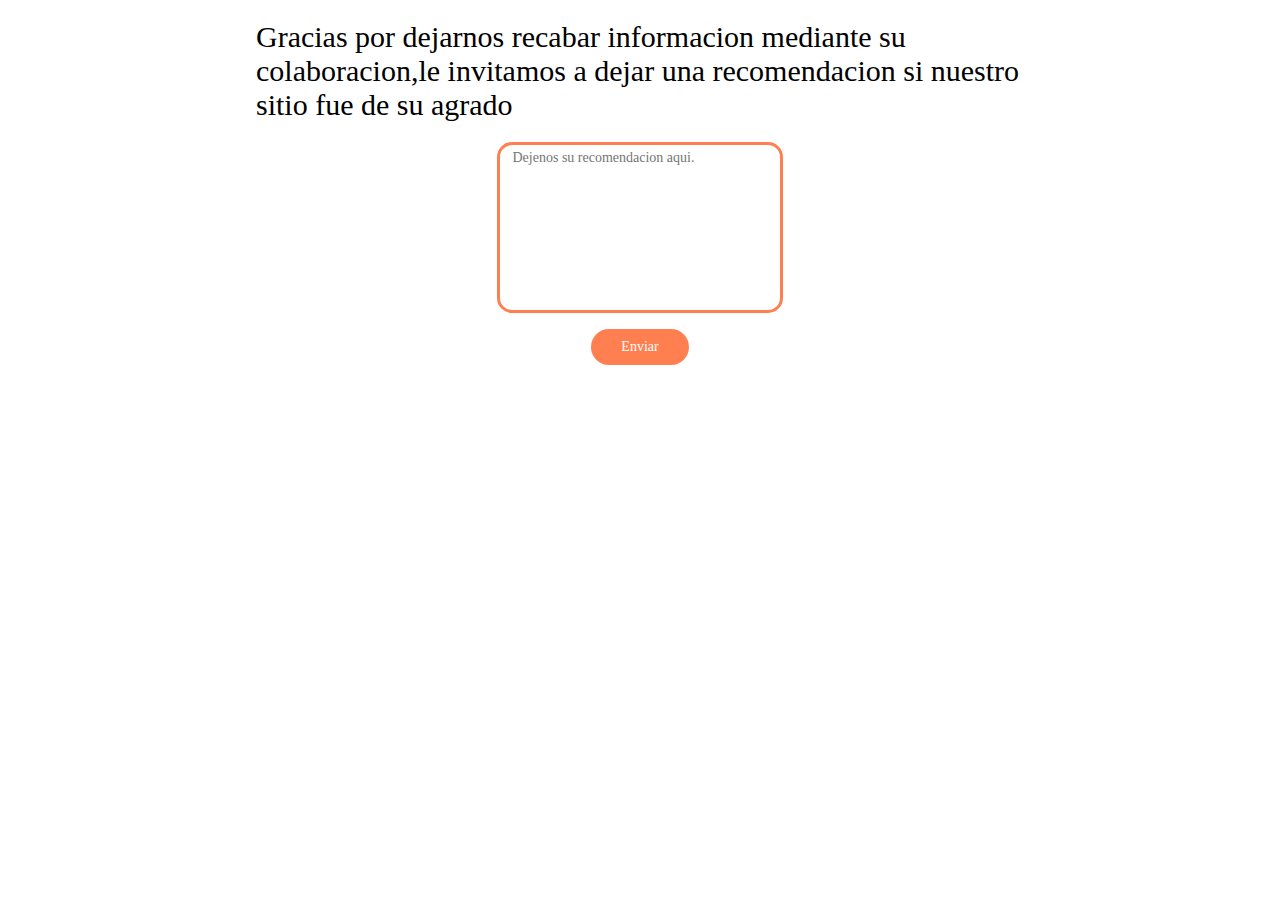
<file: agradecimiento.html>
<!DOCTYPE html>
<html lang="en">
<head>
    <meta charset="UTF-8">
    <meta http-equiv="X-UA-Compatible" content="IE=edge">
    <meta name="viewport" content="width=device-width, initial-scale=1.0">
    <link rel="stylesheet" href="style.css">
    <title>Document</title>
</head>
<body>
     <div class="agradecimiento">
            Gracias por dejarnos recabar informacion mediante su colaboracion,le invitamos a dejar una recomendacion si nuestro sitio fue de su agrado
        </div>
        <form>
            <textarea name="message" rows="10" cols="30" placeholder="Dejenos su recomendacion aqui."></textarea>
            <br>
        </form>
        <a href="index.html">
            <button class="hoverbutton enviar">Enviar</button>
         </a>
    </div>
    </body>
</html>
</file>
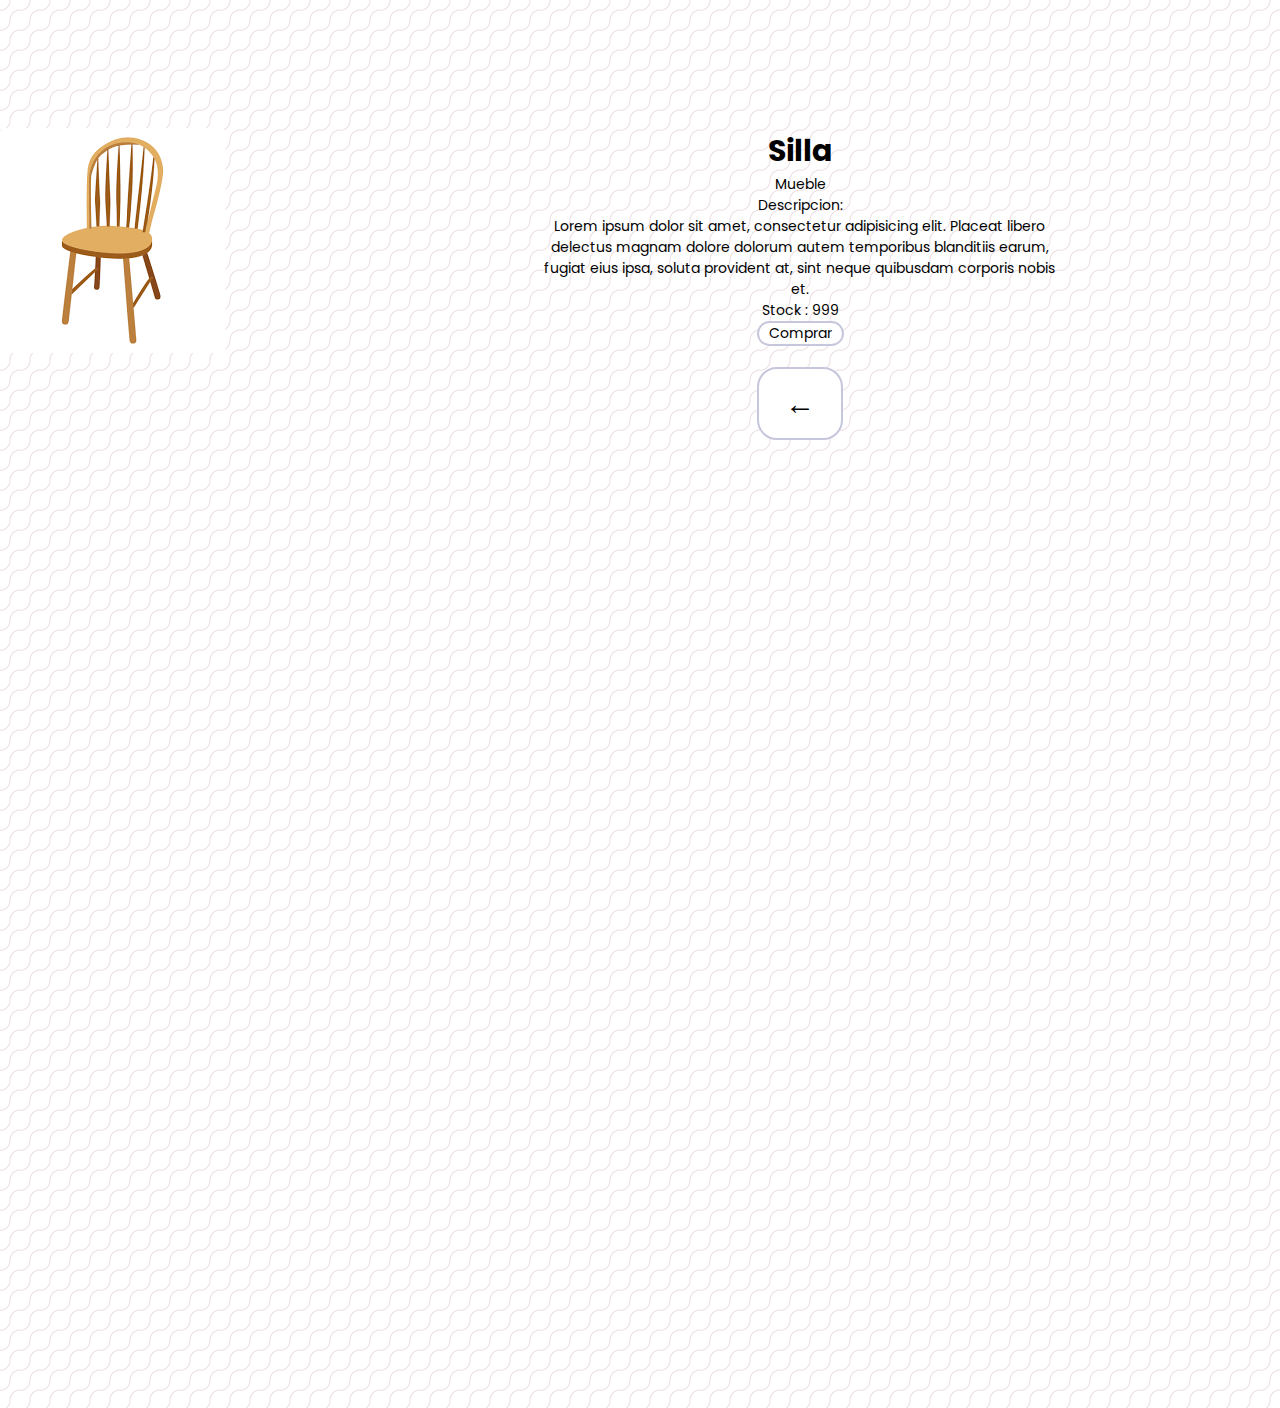
<file: silla1.html>
<!DOCTYPE html>
<html lang="en">
<head>
    <meta charset="UTF-8">
    <meta http-equiv="X-UA-Compatible" content="IE=edge">
    <meta name="viewport" content="width=device-width, initial-scale=1.0">
    <meta description="Trabajo practico numero 2">
    <meta author="Matias Colatto">
    <meta keywords="Html,Css">
    <link rel="stylesheet" href="style.css">
    <link href='https://fonts.googleapis.com/css?family=Poppins' rel='stylesheet'>
    <title>Silla 1</title>
</head>
<body class="patterns pt1">
<section class="secciondos">
    <div>
        <div style="max-width:60%; float:right;">
            <div class="productdiv">
                <div class="productdivtittle">
                    Silla 
                </div>
                <div>
                    Mueble
                </div>
                <div>
                    Descripcion:
                </div>
                <div class="descrp">
                    Lorem ipsum dolor sit amet, consectetur adipisicing elit. Placeat libero delectus magnam dolore dolorum autem temporibus blanditiis earum, fugiat eius ipsa, soluta provident at, sint neque quibusdam corporis nobis et.
                </div>
                <div>
                    Stock : 999  
                </div>
                <input onclick="location.href='index.html'"class="hoverbutton" type="submit" value="Comprar">
                <br><br>
                <input onclick="location.href='index.html'"class="hoverbutton btnsalir" type="submit" value="&#8592">
            </div>
        </div>
            <img class="imground" src="[data-uri]" alt="">
    </div>
</section>
</body>
</html>
</file>
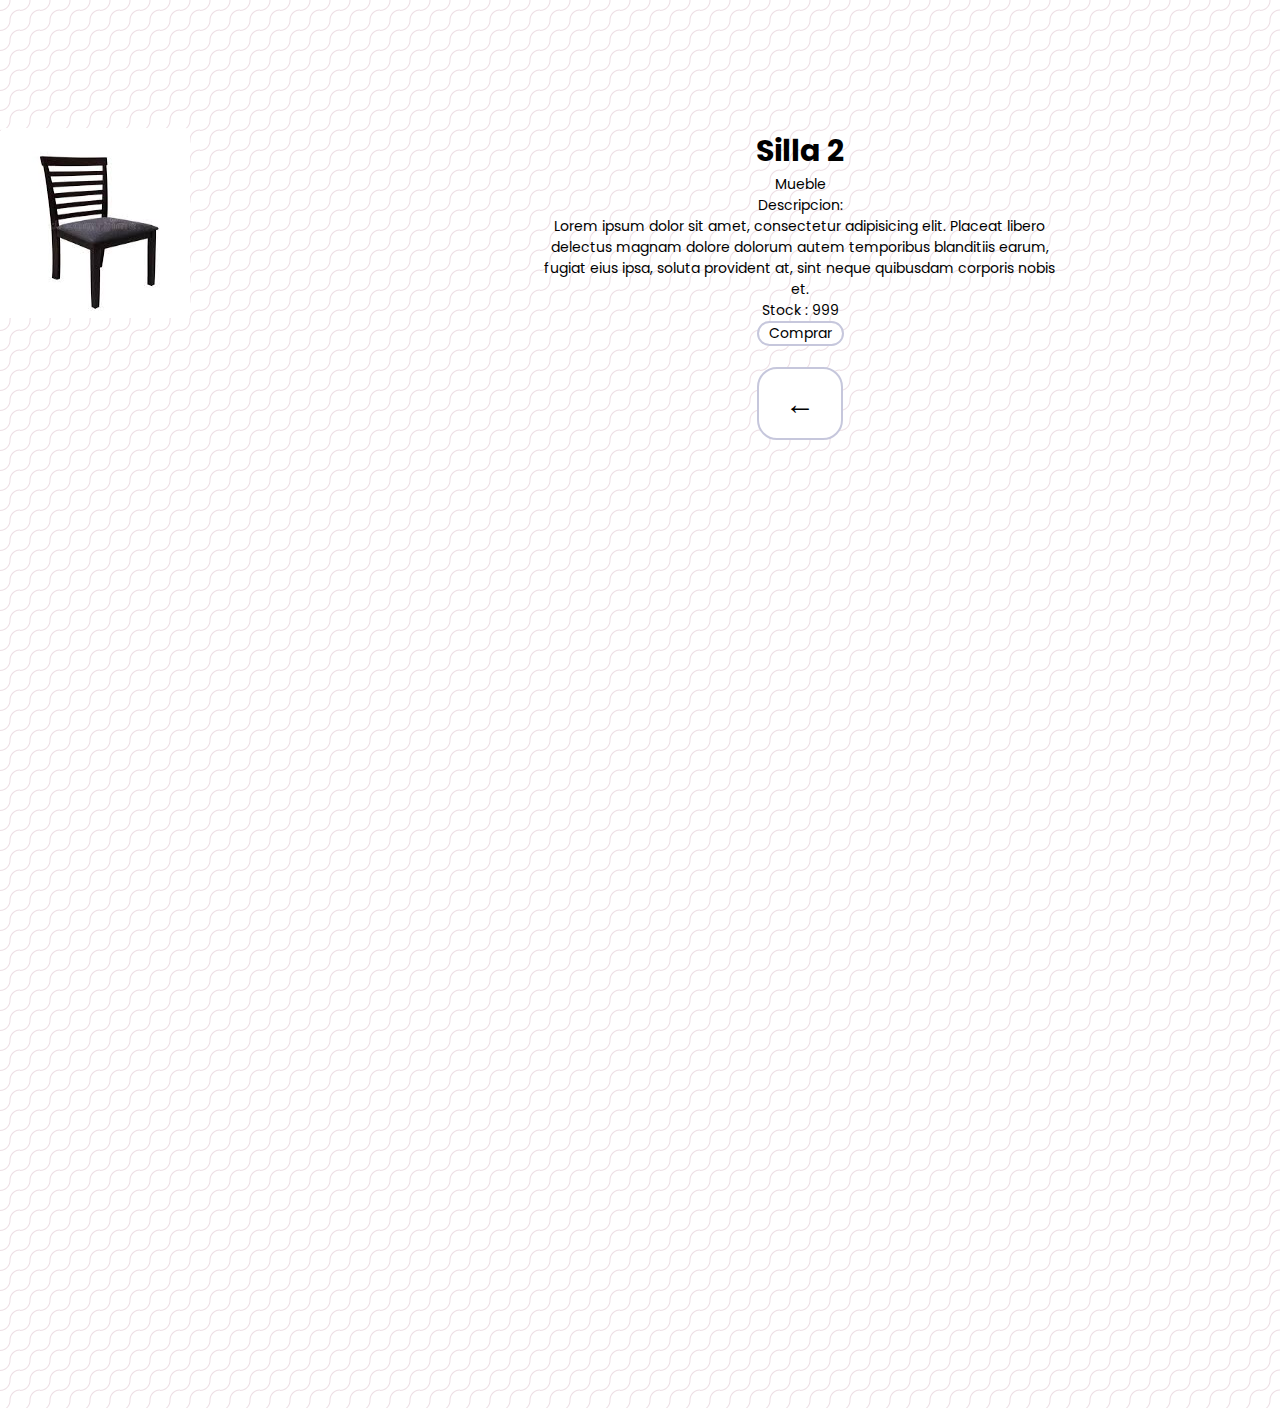
<file: silla2.html>
<!DOCTYPE html>
<html lang="en">
<head>
    <meta charset="UTF-8">
    <meta http-equiv="X-UA-Compatible" content="IE=edge">
    <meta name="viewport" content="width=device-width, initial-scale=1.0">
    <meta description="Trabajo practico numero 2">
    <meta author="Matias Colatto">
    <meta keywords="Html,Css">
    <link rel="stylesheet" href="style.css">
    <link href='https://fonts.googleapis.com/css?family=Poppins' rel='stylesheet'>
    <title>Silla 2</title>
</head>
<body class="patterns pt1">
<section class="secciondos">
    <div>
        <div style="max-width:60%; float:right;">
            <div class="productdiv">
                <div class="productdivtittle">
                    Silla 2
                </div>
                <div>
                    Mueble
                </div>
                <div>
                    Descripcion:
                </div>
                <div class="descrp">
                    Lorem ipsum dolor sit amet, consectetur adipisicing elit. Placeat libero delectus magnam dolore dolorum autem temporibus blanditiis earum, fugiat eius ipsa, soluta provident at, sint neque quibusdam corporis nobis et.
                </div>
                <div>
                    Stock : 999  
                </div>
                <input onclick="location.href='index.html'"class="hoverbutton" type="submit" value="Comprar">
                <br><br>
                <input onclick="location.href='index.html'"class="hoverbutton btnsalir" type="submit" value="&#8592">
            </div>
        </div>
            <img class="imground" src="[data-uri]" alt="">
    </div>
</section>
</body>
</html>
</file>
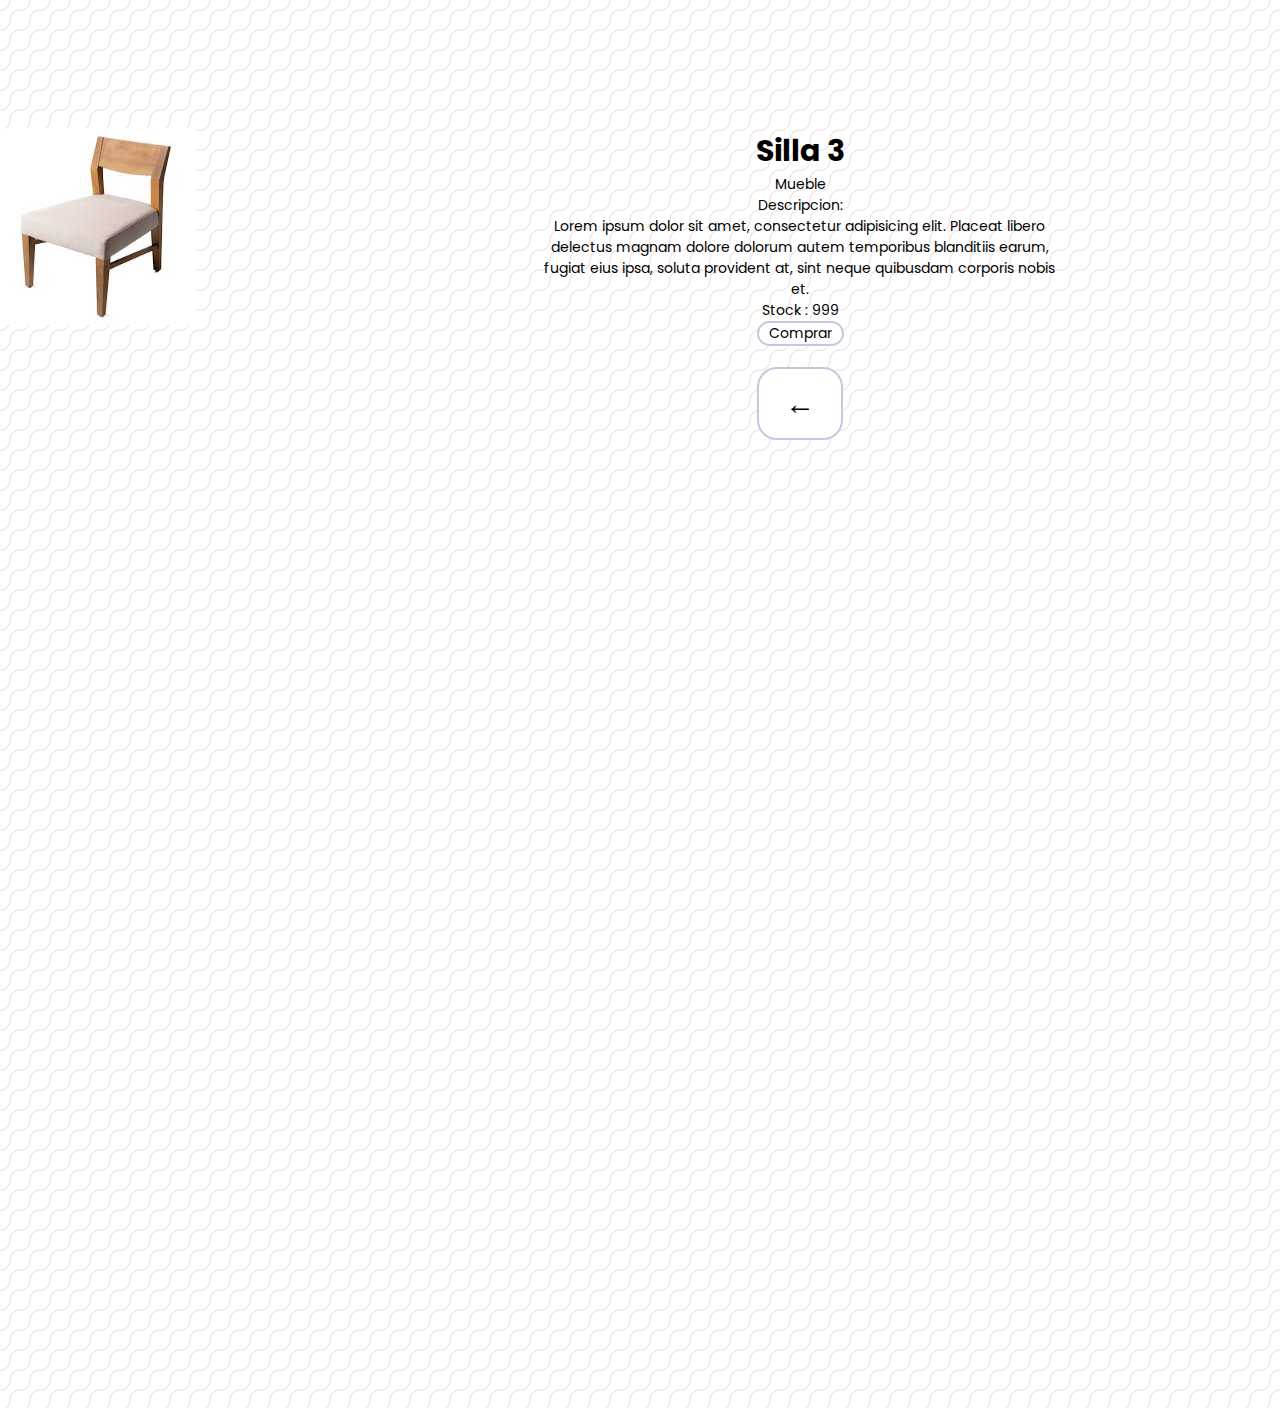
<file: silla3.html>
<!DOCTYPE html>
<html lang="en">
<head>
    <meta charset="UTF-8">
    <meta http-equiv="X-UA-Compatible" content="IE=edge">
    <meta name="viewport" content="width=device-width, initial-scale=1.0">
    <meta description="Trabajo practico numero 2">
    <meta author="Matias Colatto">
    <meta keywords="Html,Css">
    <link rel="stylesheet" href="style.css">
    <link href='https://fonts.googleapis.com/css?family=Poppins' rel='stylesheet'>
    <title>Silla 3</title>
</head>
<body class="patterns pt1">
<section class="secciondos">
    <div>
        <div style="max-width:60%; float:right;">
            <div class="productdiv">
                <div class="productdivtittle">
                    Silla 3
                </div>
                <div>
                    Mueble
                </div>
                <div>
                    Descripcion:
                </div>
                <div class="descrp">
                    Lorem ipsum dolor sit amet, consectetur adipisicing elit. Placeat libero delectus magnam dolore dolorum autem temporibus blanditiis earum, fugiat eius ipsa, soluta provident at, sint neque quibusdam corporis nobis et.
                </div>
                <div>
                    Stock : 999  
                </div>
                <input onclick="location.href='index.html'"class="hoverbutton" type="submit" value="Comprar">
                <br><br>
                <input onclick="location.href='index.html'"class="hoverbutton btnsalir" type="submit" value="&#8592">
            </div>
        </div>
            <img class="imground" src="[data-uri]" alt="">
    </div>
</section>
</body>
</html>
</file>
<file: style.css>
*{
    margin: 0;
    padding: 0;
    box-sizing: border-box;
    font-family: 'Poppins';
    font-size: 14px;
}
a{
    text-decoration: none;
}
textarea{
    display: flex;
    margin: auto;
    padding-left: 1%;
    padding-right: 1%;
    padding-top: 5px;

    border-radius: 15px;
    border-style: solid;
    border-width: 3px;
    border-color: coral;
    outline: none;
    resize: none;

}

textarea:focus::placeholder{
    color: transparent;

}
.enviar{
    display: flex;
    margin: auto;
    padding: 10px;
    background-color: coral;
    color: white;
    transition: 500ms;
    padding-right: 30px;
    padding-left: 30px;
    border-radius: 20px;
}
button{
    display: flex;
    border: none;
    margin: auto;
    margin-top: 2%;
    margin-bottom: -8%;
    cursor: pointer;
}
::-webkit-scrollbar {
    width: 8px;
  }
  
  ::-webkit-scrollbar-track {
    box-shadow: inset 0 0 20px rgba(139, 108, 202, 0.355); 
    border-radius: 20px;
}

::-webkit-scrollbar-thumb {
    background: rgb(154, 172, 216); 
    border-radius: 20px;
  }
  
  ::-webkit-scrollbar-thumb:hover {
    background: rgb(126, 142, 181); 
  }
input{
    border-radius: 20px;
    border-color: rgb(198, 199, 220);
    text-align: center;
    padding-left: 10px;
    padding-right: 10px;
    border-style: solid;
    background-color: white;
}
.footdiv:hover{
    background-color: white;
    border-radius: 10px;
    transition: 700ms;
}
select{
    border-radius: 20px;
    border: 2px;
    margin-right: 10px;
    border-style: solid;
    border-color: rgb(198, 199, 220);
    padding-right: 10px;
    padding-left: 10px;

}
.hoverbutton:hover{
    background-color: black;
    color: white;
    cursor: pointer;
    border-color: transparent;
    transition: 700ms;
}

input:focus::placeholder {
    color: transparent;
  }
  
body{
    height: 100vh;
    width: 100vw;
    justify-content: center;
    align-items: center;
    overflow-x: hidden; 
}

p{
    margin-right: 20%;
    margin-top: 5%;
    float: right;
    font-size: 30px;
    max-width: 30%;
}
footer{
    user-select: none;
    width: 100%;
    height: 130px;
    text-align: center;
    background-color: rgb(237, 234, 251);
}
svg{
    float:right;
    margin-left: 10px;
}
.copyright{
    margin-top: 30px;
}
.footdiv{
    display: inline-block;
    margin-right: 2%;
    margin-left: 2%;
    margin-top: 40px;
    padding-right: 0px;
    padding-left: 8px;
    cursor: pointer;
    transition: 700ms;
}
.sec{
    text-decoration: dashed;    
    color: black;
    background-color: rgb(225, 222, 236);
    border-radius: 250px;
    padding: 2px;
    transition: 700ms;

}
.sec:hover{
    background-color: rgb(208, 200, 236);
    transition: 700ms;
}
.abottom{
    padding-bottom: 2%;
    text-align:start;
}
.center{
    padding-left: 52%;
}
.userform{
    border-radius: 20px;
    background-color: rgb(241, 242, 249);
    font-size: 15px;
    padding-top: 40px;
}
.floatdiv{
    position: absolute;
    top: 50%;
    left: 50%;
    user-select: none;
    transform: translate(-50%, -50%);
    color: white;
    font-size: 56px;
    border: 10px;
    background-color: black;
    border-radius: 400px;
    padding: 5px;
    padding-right: 20px;
    padding-left: 20px;
}
.container{
    position: relative;
    text-align: center;
    color: white;

}
.topimg{
    filter: brightness(1.0) grayscale();
    border-radius: 250px;
    width: 95%;
    height: 600px;
    transition: 700ms;
    margin-left: 2%;
}
.topimg:hover{
    filter: none;
    transition: 700ms;
}


.img-width{
    width: 30%;
    margin-top: 30px;
}

.secciondos{
    margin-top: 10%;
    margin-bottom: 10%;
}
.secciontres{
    margin-bottom: 10%;
    text-align: center;
}
.datos{
    user-select: none;
    float: left;
    font-size: 30px;
    width: 50%;
    border-radius: 20px;
    margin-left: 2%;
    margin-top: 2%;
    padding: 2.7%;
    background-color: rgb(216, 220, 235);
}
.agradecimiento{
    display: flex;
    padding-top: 20px;
    padding-bottom: 20px;
    margin: auto;
    width: 60%;
    max-width: 60%;
    font-size: 30px;
}
.divrandom{
    display: flex;
}
.card {
    box-shadow: 0 4px 8px 0 rgba(0,0,0,0.2);
    transition: 0.3s;
    width: 20%;
    border-radius: 5px;
    color: black;
    margin: 5%;
    cursor: pointer;
  }
  
  .card:hover {
    box-shadow: 0 8px 16px 0 rgba(0,0,0,0.2);
  }
  
  .imground {
    aspect-ratio: 1/1;
    border-radius: 5px 5px 0 0;
    
  }
  
  .container {
    margin-right: 15px;
    margin-left: 15px;
    border-top: medium solid rgb(232, 241, 251);
    padding: 40px 16px;
    color: black;

  }
  .noborder{
    border: none;
  }
  
  .flexsec{
    display: flex;
  }
  .productdiv{
    float: right;
    margin-right: 25%;
    text-align: center;
  }
  .productdivtittle{
    font-weight: bold;
    font-size: 30px;
  }
  .descrp{
    max-width: 90%;
    display: inline-block;
    text-align: center;
  }

  .patterns {
    width: 100vw;
    height: 100vw;
}
 
.pt1 {
    background: -moz-radial-gradient(0% 2%, circle, rgba(96, 16, 48, 0) 9px, #ecdde3 10px, rgba(96, 16, 48, 0) 11px), -moz-radial-gradient(100% 100%, rgba(96, 16, 48, 0) 9px, #ecdde3 10px, rgba(96, 16, 48, 0) 11px), none;
    background: -webkit-radial-gradient(0% 2%, circle, rgba(96, 16, 48, 0) 9px, #ecdde3 10px, rgba(96, 16, 48, 0) 11px), -webkit-radial-gradient(100% 100%, rgba(96, 16, 48, 0) 9px, #ecdde3 10px, rgba(96, 16, 48, 0) 11px), none;
    background: -ms-radial-gradient(0% 2%, circle, rgba(96, 16, 48, 0) 9px, #ecdde3 10px, rgba(96, 16, 48, 0) 11px), -ms-radial-gradient(100% 100%, rgba(96, 16, 48, 0) 9px, #ecdde3 10px, rgba(96, 16, 48, 0) 11px), none;
    background: -o-radial-gradient(0% 2%, circle, rgba(96, 16, 48, 0) 9px, #ecdde3 10px, rgba(96, 16, 48, 0) 11px), -o-radial-gradient(100% 100%, rgba(96, 16, 48, 0) 9px, #ecdde3 10px, rgba(96, 16, 48, 0) 11px), none;
    background: radial-gradient(0% 2%, circle, rgba(96, 16, 48, 0) 9px, #ecdde3 10px, rgba(96, 16, 48, 0) 11px), radial-gradient(100% 100%, rgba(96, 16, 48, 0) 9px, #ecdde3 10px, rgba(96, 16, 48, 0) 11px), none;
    background-size: 20px 20px;
}
.pointer{
    cursor: pointer;
}
.btnsalir{
    padding: 2%;
    width: 15%;
    font-size: 30px;
    font-weight: 900;
}
</file>
